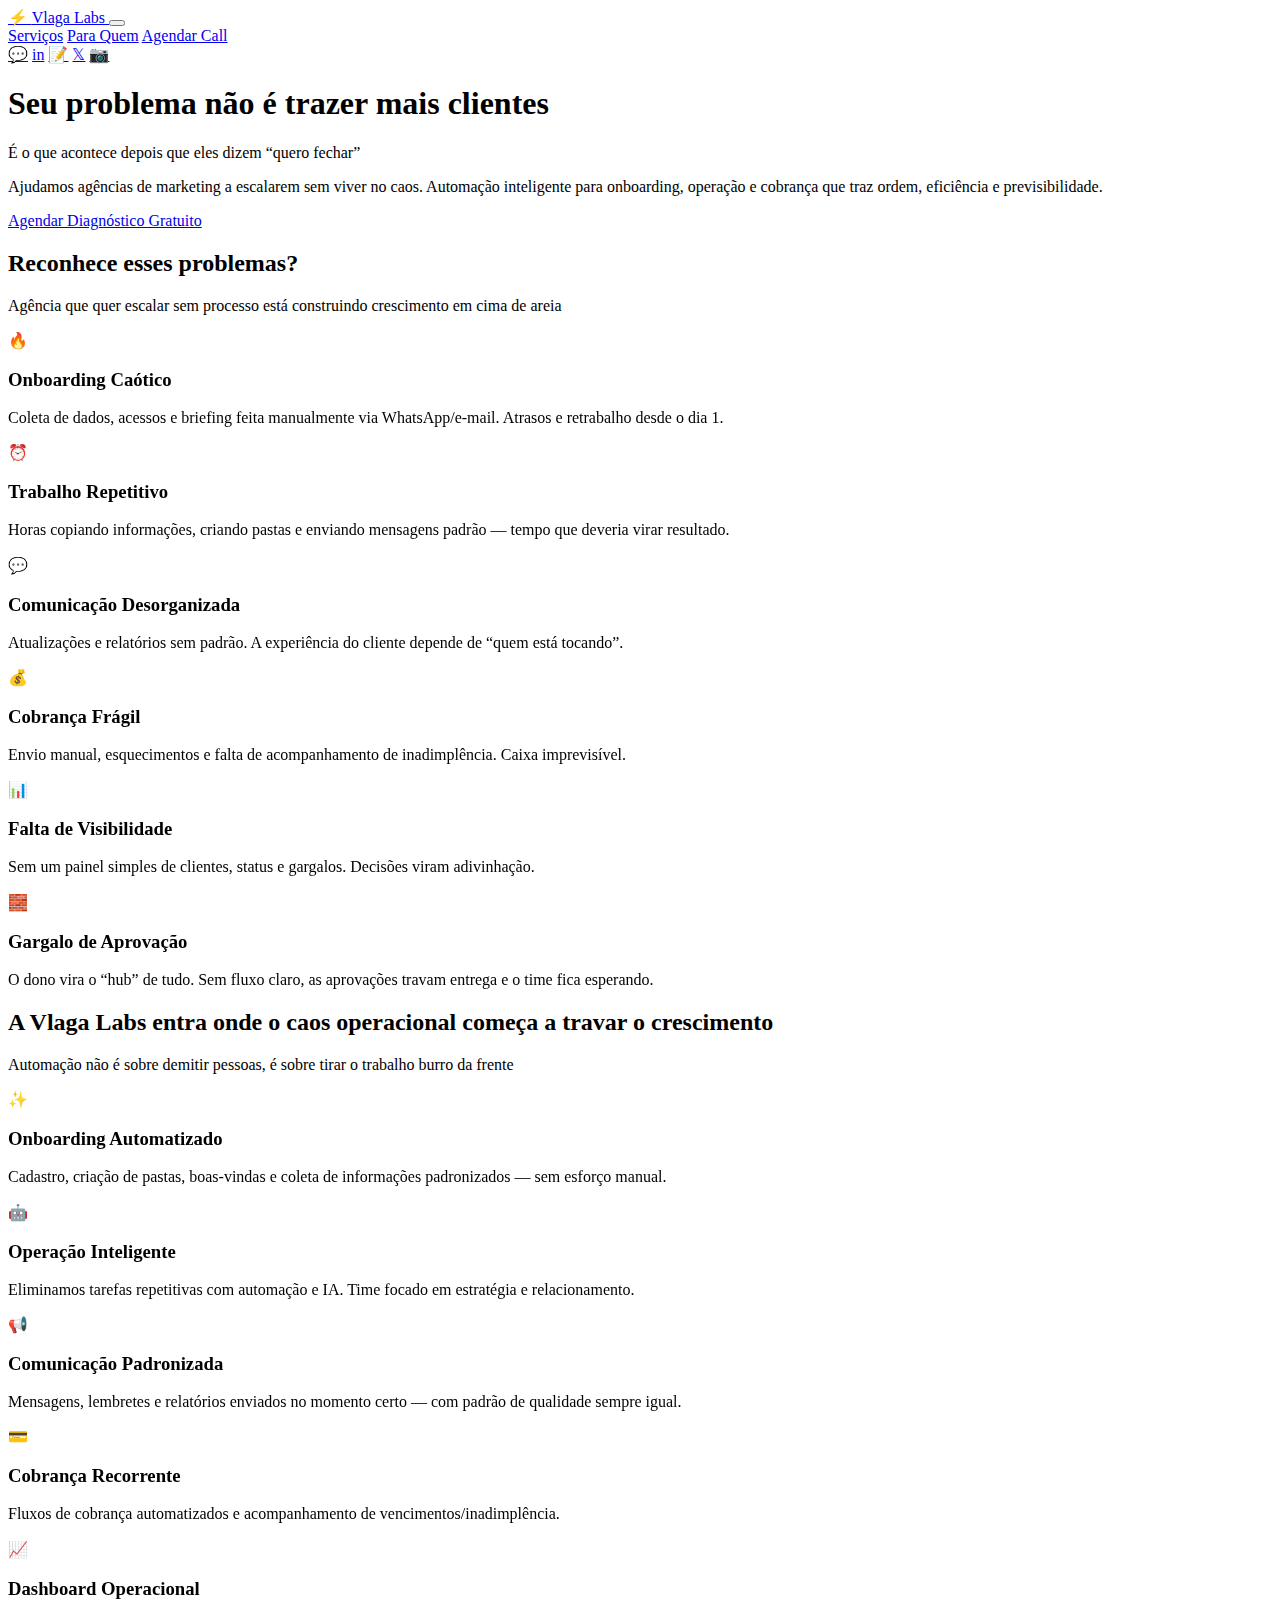
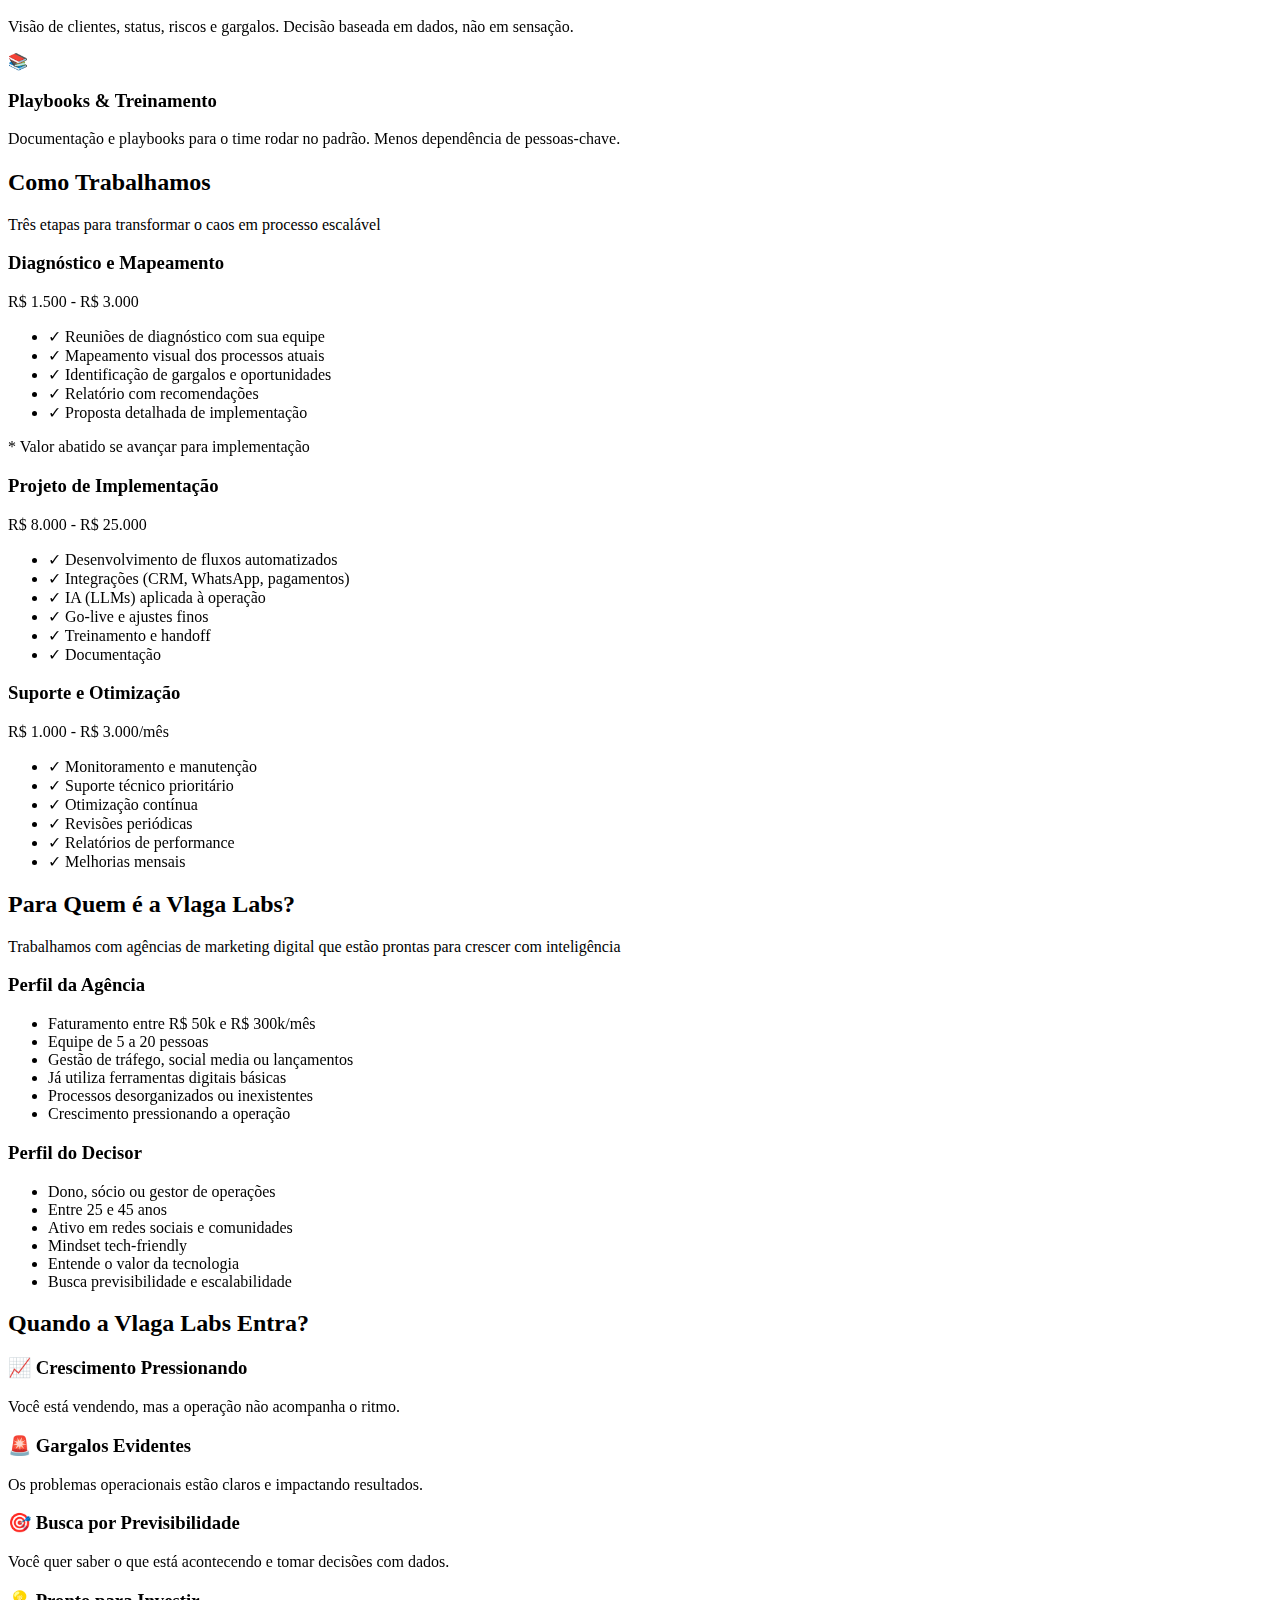
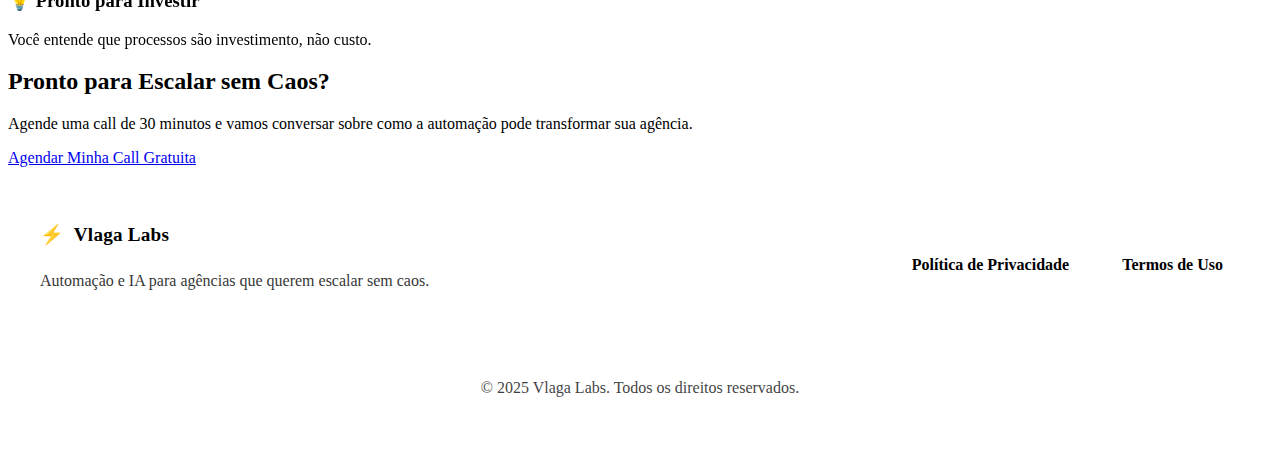
<file: index.html>
<!DOCTYPE html>
<html lang="pt-BR">
<head>
  <meta charset="UTF-8" />
  <meta name="viewport" content="width=device-width, initial-scale=1.0" />
  <title>Vlaga Labs - Automação e IA para Agências</title>
  <meta name="description" content="Ajudamos agências de marketing a escalarem sem viver no caos. Automação inteligente para onboarding, operação e cobrança." />
  <link rel="stylesheet" href="./css/styles.css" />
  <script async src="https://tally.so/widgets/embed.js"></script>
</head>
<body>
 <div data-include="./partials/header.html"></div>

  <section class="hero">
    <div class="hero-content">
      <h1>Seu problema não é trazer mais clientes</h1>
      <p class="subtitle">É o que acontece depois que eles dizem “quero fechar”</p>
      <p class="description">
        Ajudamos agências de marketing a escalarem sem viver no caos. Automação
        inteligente para onboarding, operação e cobrança que traz ordem,
        eficiência e previsibilidade.
      </p>
      <a href="#tally-open=EkdQ8r&tally-layout=modal&tally-width=500&tally-emoji-text=👋&tally-emoji-animation=none&tally-form-events-forwarding=1" class="cta-button">Agendar Diagnóstico Gratuito</a>
    </div>
  </section>

  <!-- Problemas (6 cards) -->
  <section class="problem-section">
    <div class="container">
      <h2 class="section-title">Reconhece esses problemas?</h2>
      <p class="section-subtitle">
        Agência que quer escalar sem processo está construindo crescimento em cima de areia
      </p>

      <div class="problems-grid">
        <div class="problem-card">
          <div class="problem-icon">🔥</div>
          <h3>Onboarding Caótico</h3>
          <p>Coleta de dados, acessos e briefing feita manualmente via WhatsApp/e-mail. Atrasos e retrabalho desde o dia 1.</p>
        </div>

        <div class="problem-card">
          <div class="problem-icon">⏰</div>
          <h3>Trabalho Repetitivo</h3>
          <p>Horas copiando informações, criando pastas e enviando mensagens padrão — tempo que deveria virar resultado.</p>
        </div>

        <div class="problem-card">
          <div class="problem-icon">💬</div>
          <h3>Comunicação Desorganizada</h3>
          <p>Atualizações e relatórios sem padrão. A experiência do cliente depende de “quem está tocando”.</p>
        </div>

        <div class="problem-card">
          <div class="problem-icon">💰</div>
          <h3>Cobrança Frágil</h3>
          <p>Envio manual, esquecimentos e falta de acompanhamento de inadimplência. Caixa imprevisível.</p>
        </div>

        <div class="problem-card">
          <div class="problem-icon">📊</div>
          <h3>Falta de Visibilidade</h3>
          <p>Sem um painel simples de clientes, status e gargalos. Decisões viram adivinhação.</p>
        </div>

        <div class="problem-card">
          <div class="problem-icon">🧱</div>
          <h3>Gargalo de Aprovação</h3>
          <p>O dono vira o “hub” de tudo. Sem fluxo claro, as aprovações travam entrega e o time fica esperando.</p>
        </div>
      </div>
    </div>
  </section>

  <!-- Solução (6 cards) -->
  <section class="solution-section">
    <div class="container">
      <h2 class="section-title section-title--light">
        A Vlaga Labs entra onde o caos operacional começa a travar o crescimento
      </h2>
      <p class="section-subtitle section-subtitle--light">
        Automação não é sobre demitir pessoas, é sobre tirar o trabalho burro da frente
      </p>

      <div class="solutions-grid">
        <div class="solution-card">
          <div class="problem-icon">✨</div>
          <h3>Onboarding Automatizado</h3>
          <p>Cadastro, criação de pastas, boas-vindas e coleta de informações padronizados — sem esforço manual.</p>
        </div>

        <div class="solution-card">
          <div class="problem-icon">🤖</div>
          <h3>Operação Inteligente</h3>
          <p>Eliminamos tarefas repetitivas com automação e IA. Time focado em estratégia e relacionamento.</p>
        </div>

        <div class="solution-card">
          <div class="problem-icon">📢</div>
          <h3>Comunicação Padronizada</h3>
          <p>Mensagens, lembretes e relatórios enviados no momento certo — com padrão de qualidade sempre igual.</p>
        </div>

        <div class="solution-card">
          <div class="problem-icon">💳</div>
          <h3>Cobrança Recorrente</h3>
          <p>Fluxos de cobrança automatizados e acompanhamento de vencimentos/inadimplência.</p>
        </div>

        <div class="solution-card">
          <div class="problem-icon">📈</div>
          <h3>Dashboard Operacional</h3>
          <p>Visão de clientes, status, riscos e gargalos. Decisão baseada em dados, não em sensação.</p>
        </div>

        <div class="solution-card">
          <div class="problem-icon">📚</div>
          <h3>Playbooks & Treinamento</h3>
          <p>Documentação e playbooks para o time rodar no padrão. Menos dependência de pessoas-chave.</p>
        </div>
      </div>
    </div>
  </section>

  <section class="services-section" id="servicos">
    <div class="container">
      <h2 class="section-title">Como Trabalhamos</h2>
      <p class="section-subtitle">Três etapas para transformar o caos em processo escalável</p>

      <div class="services-grid">
        <div class="service-card">
          <div class="service-header">
            <h3>Diagnóstico e Mapeamento</h3>
            <p class="service-price">R$ 1.500 - R$ 3.000</p>
          </div>
          <ul class="service-features">
            <li><span class="checkmark">✓</span> Reuniões de diagnóstico com sua equipe</li>
            <li><span class="checkmark">✓</span> Mapeamento visual dos processos atuais</li>
            <li><span class="checkmark">✓</span> Identificação de gargalos e oportunidades</li>
            <li><span class="checkmark">✓</span> Relatório com recomendações</li>
            <li><span class="checkmark">✓</span> Proposta detalhada de implementação</li>
          </ul>
          <p class="service-note">* Valor abatido se avançar para implementação</p>
        </div>

        <div class="service-card">
          <div class="service-header">
            <h3>Projeto de Implementação</h3>
            <p class="service-price">R$ 8.000 - R$ 25.000</p>
          </div>
          <ul class="service-features">
            <li><span class="checkmark">✓</span> Desenvolvimento de fluxos automatizados</li>
            <li><span class="checkmark">✓</span> Integrações (CRM, WhatsApp, pagamentos)</li>
            <li><span class="checkmark">✓</span> IA (LLMs) aplicada à operação</li>
            <li><span class="checkmark">✓</span> Go-live e ajustes finos</li>
            <li><span class="checkmark">✓</span> Treinamento e handoff</li>
            <li><span class="checkmark">✓</span> Documentação</li>
          </ul>
        </div>

        <div class="service-card">
          <div class="service-header">
            <h3>Suporte e Otimização</h3>
            <p class="service-price">R$ 1.000 - R$ 3.000/mês</p>
          </div>
          <ul class="service-features">
            <li><span class="checkmark">✓</span> Monitoramento e manutenção</li>
            <li><span class="checkmark">✓</span> Suporte técnico prioritário</li>
            <li><span class="checkmark">✓</span> Otimização contínua</li>
            <li><span class="checkmark">✓</span> Revisões periódicas</li>
            <li><span class="checkmark">✓</span> Relatórios de performance</li>
            <li><span class="checkmark">✓</span> Melhorias mensais</li>
          </ul>
        </div>
      </div>
    </div>
  </section>

  <section class="icp-section" id="para-quem">
    <div class="container">
      <h2 class="section-title">Para Quem é a Vlaga Labs?</h2>
      <p class="section-subtitle">
        Trabalhamos com agências de marketing digital que estão prontas para crescer com inteligência
      </p>

      <div class="icp-grid">
        <div class="icp-card">
          <h3>Perfil da Agência</h3>
          <ul>
            <li>Faturamento entre R$ 50k e R$ 300k/mês</li>
            <li>Equipe de 5 a 20 pessoas</li>
            <li>Gestão de tráfego, social media ou lançamentos</li>
            <li>Já utiliza ferramentas digitais básicas</li>
            <li>Processos desorganizados ou inexistentes</li>
            <li>Crescimento pressionando a operação</li>
          </ul>
        </div>

        <div class="icp-card">
          <h3>Perfil do Decisor</h3>
          <ul>
            <li>Dono, sócio ou gestor de operações</li>
            <li>Entre 25 e 45 anos</li>
            <li>Ativo em redes sociais e comunidades</li>
            <li>Mindset tech-friendly</li>
            <li>Entende o valor da tecnologia</li>
            <li>Busca previsibilidade e escalabilidade</li>
          </ul>
        </div>
      </div>
    </div>
  </section>

  <section class="when-section">
    <div class="container">
      <h2 class="section-title section-title--light">Quando a Vlaga Labs Entra?</h2>
      <div class="when-grid">
        <div class="when-card">
          <h3>📈 Crescimento Pressionando</h3>
          <p>Você está vendendo, mas a operação não acompanha o ritmo.</p>
        </div>
        <div class="when-card">
          <h3>🚨 Gargalos Evidentes</h3>
          <p>Os problemas operacionais estão claros e impactando resultados.</p>
        </div>
        <div class="when-card">
          <h3>🎯 Busca por Previsibilidade</h3>
          <p>Você quer saber o que está acontecendo e tomar decisões com dados.</p>
        </div>
        <div class="when-card">
          <h3>💡 Pronto para Investir</h3>
          <p>Você entende que processos são investimento, não custo.</p>
        </div>
      </div>
    </div>
  </section>

  <section class="cta-section">
    <div class="container">
      <h2>Pronto para Escalar sem Caos?</h2>
      <p>Agende uma call de 30 minutos e vamos conversar sobre como a automação pode transformar sua agência.</p>
      <a href="#tally-open=EkdQ8r&tally-layout=modal&tally-width=500&tally-emoji-text=👋&tally-emoji-animation=none&tally-form-events-forwarding=1" class="cta-button">Agendar Minha Call Gratuita</a>
    </div>
  </section>

<div data-include="./partials/footer.html"></div>
<script src="./js/include.js"></script>
</body>
</html>
</file>
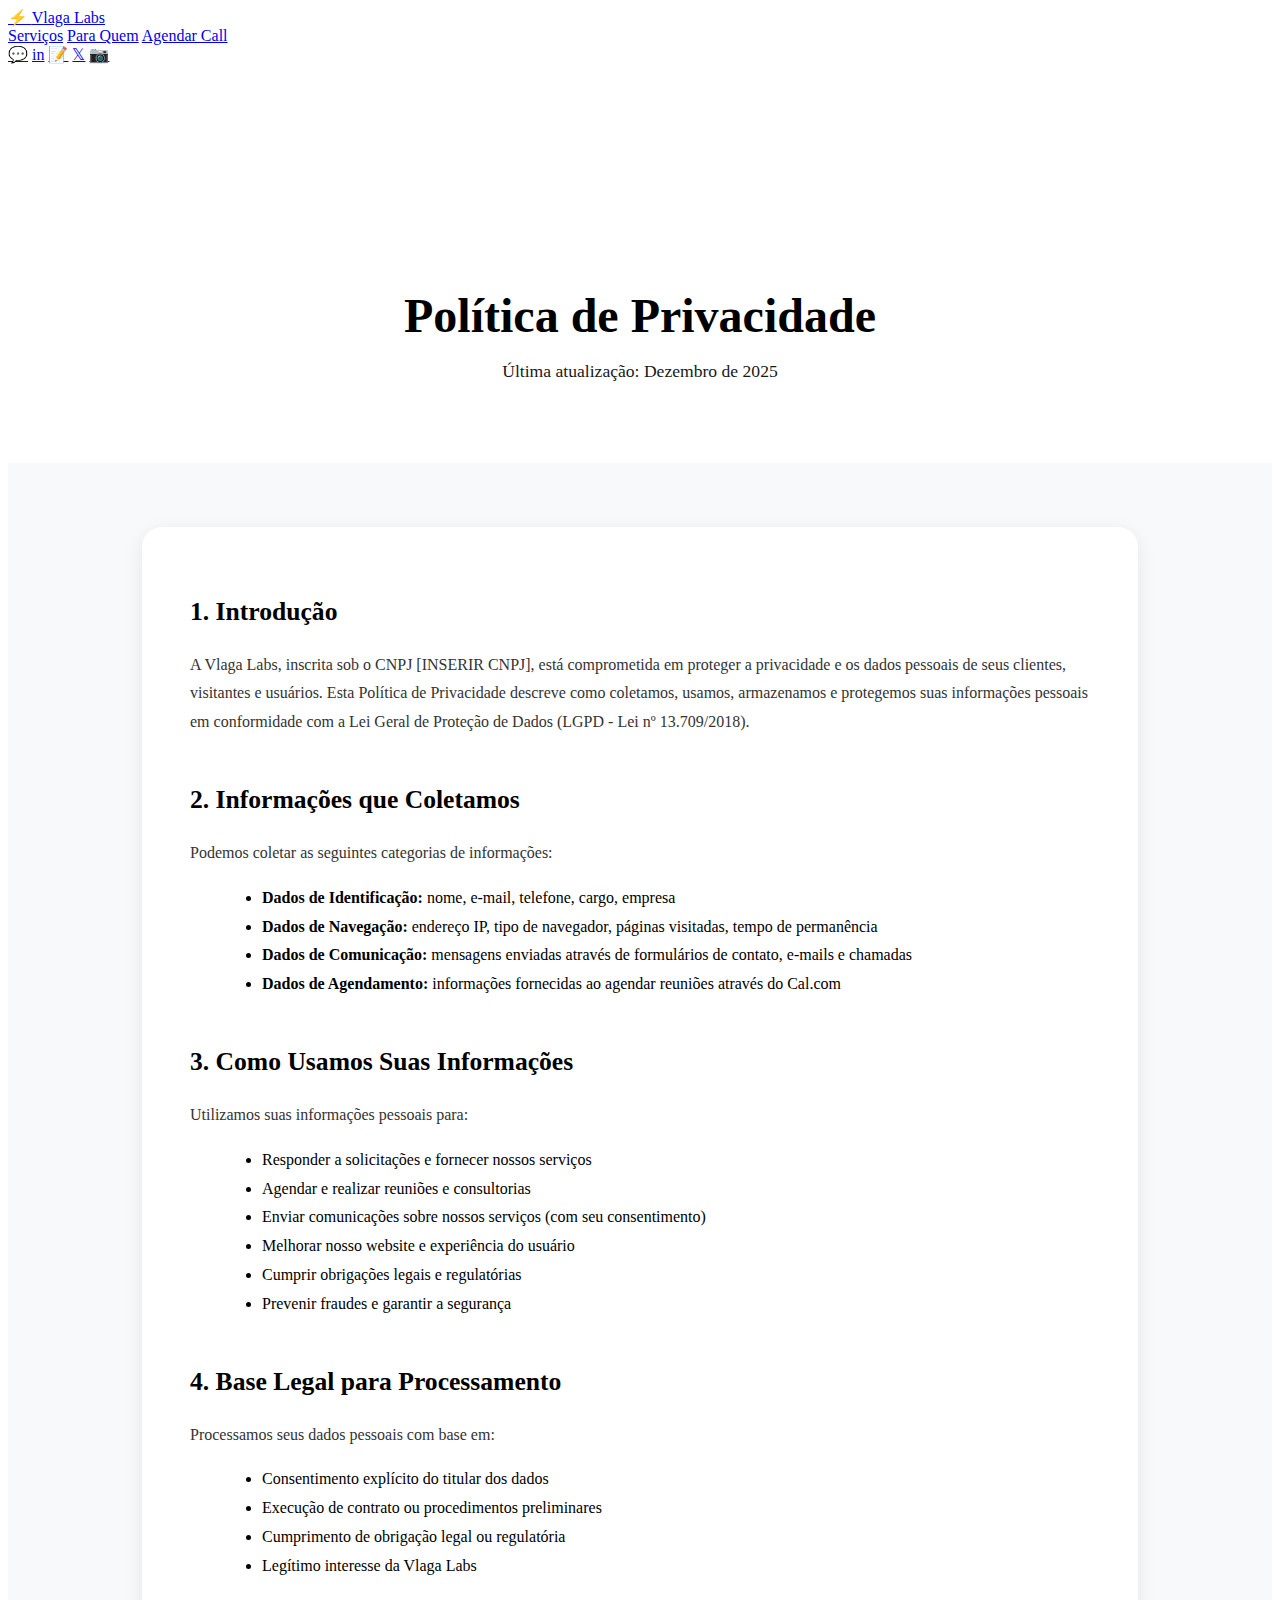
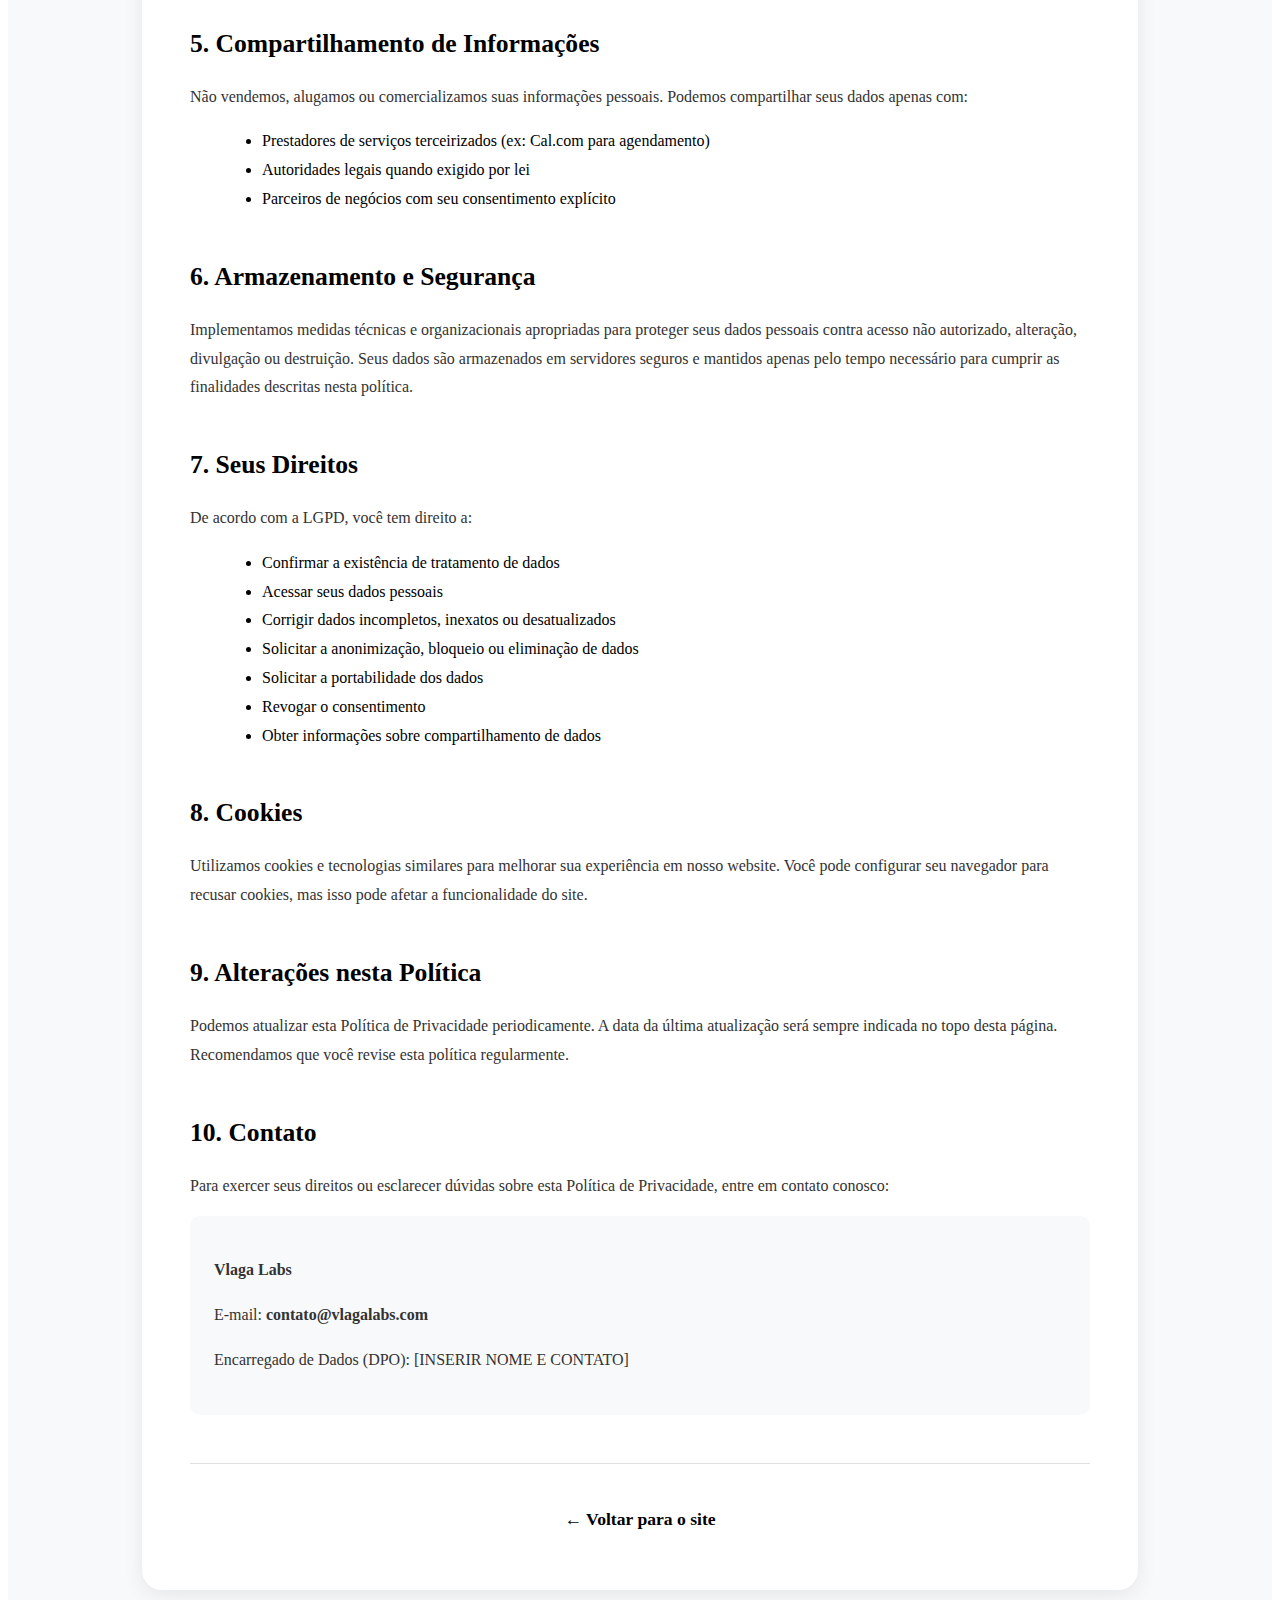
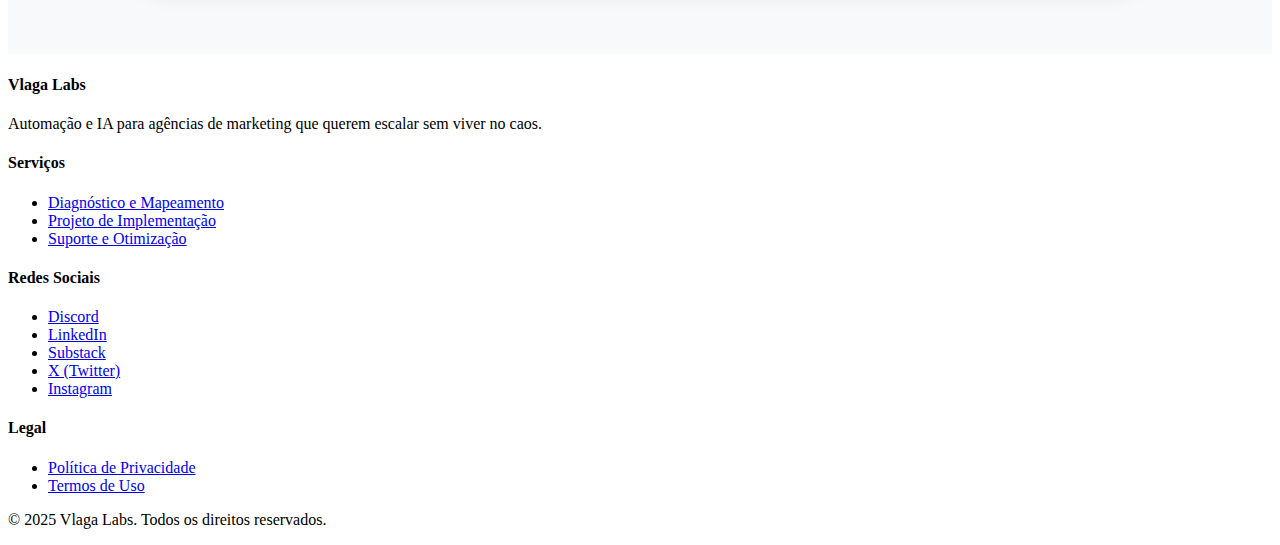
<file: politica-privacidade.html>
<!DOCTYPE html>
<html lang="pt-BR">
<head>
  <meta charset="UTF-8" />
  <meta name="viewport" content="width=device-width, initial-scale=1.0" />
  <title>Política de Privacidade - Vlaga Labs</title>
  <link rel="stylesheet" href="css/styles.css" />
  <link rel="stylesheet" href="css/legal.css" />
</head>
<body>
  <!-- Header -->
  <header>
    <nav>
      <a href="/" class="logo">
        <span class="logo-mark">⚡</span>
        <span>Vlaga Labs</span>
      </a>
      <div class="nav-links">
        <a href="/#servicos">Serviços</a>
        <a href="/#para-quem">Para Quem</a>
        <a href="/#agendar">Agendar Call</a>
      </div>
      <div class="social-links">
        <a href="https://discord.com" target="_blank" title="Discord">💬</a>
        <a href="https://linkedin.com" target="_blank" title="LinkedIn">in</a>
        <a href="https://substack.com" target="_blank" title="Substack">📝</a>
        <a href="https://x.com" target="_blank" title="X">𝕏</a>
        <a href="https://instagram.com" target="_blank" title="Instagram">📷</a>
      </div>
    </nav>
  </header>

  <!-- Hero Legal -->
  <section class="legal-hero">
    <div class="container">
      <h1>Política de Privacidade</h1>
      <p class="legal-date">Última atualização: Dezembro de 2025</p>
    </div>
  </section>

  <!-- Content -->
  <section class="legal-content">
    <div class="container">
      <div class="legal-wrapper">
        
        <div class="legal-section">
          <h2>1. Introdução</h2>
          <p>
            A Vlaga Labs, inscrita sob o CNPJ [INSERIR CNPJ], está comprometida
            em proteger a privacidade e os dados pessoais de seus clientes,
            visitantes e usuários. Esta Política de Privacidade descreve como
            coletamos, usamos, armazenamos e protegemos suas informações
            pessoais em conformidade com a Lei Geral de Proteção de Dados (LGPD
            - Lei nº 13.709/2018).
          </p>
        </div>

        <div class="legal-section">
          <h2>2. Informações que Coletamos</h2>
          <p>Podemos coletar as seguintes categorias de informações:</p>
          <ul>
            <li>
              <strong>Dados de Identificação:</strong> nome, e-mail, telefone,
              cargo, empresa
            </li>
            <li>
              <strong>Dados de Navegação:</strong> endereço IP, tipo de
              navegador, páginas visitadas, tempo de permanência
            </li>
            <li>
              <strong>Dados de Comunicação:</strong> mensagens enviadas através
              de formulários de contato, e-mails e chamadas
            </li>
            <li>
              <strong>Dados de Agendamento:</strong> informações fornecidas ao
              agendar reuniões através do Cal.com
            </li>
          </ul>
        </div>

        <div class="legal-section">
          <h2>3. Como Usamos Suas Informações</h2>
          <p>Utilizamos suas informações pessoais para:</p>
          <ul>
            <li>Responder a solicitações e fornecer nossos serviços</li>
            <li>Agendar e realizar reuniões e consultorias</li>
            <li>
              Enviar comunicações sobre nossos serviços (com seu consentimento)
            </li>
            <li>Melhorar nosso website e experiência do usuário</li>
            <li>Cumprir obrigações legais e regulatórias</li>
            <li>Prevenir fraudes e garantir a segurança</li>
          </ul>
        </div>

        <div class="legal-section">
          <h2>4. Base Legal para Processamento</h2>
          <p>Processamos seus dados pessoais com base em:</p>
          <ul>
            <li>Consentimento explícito do titular dos dados</li>
            <li>Execução de contrato ou procedimentos preliminares</li>
            <li>Cumprimento de obrigação legal ou regulatória</li>
            <li>Legítimo interesse da Vlaga Labs</li>
          </ul>
        </div>

        <div class="legal-section">
          <h2>5. Compartilhamento de Informações</h2>
          <p>
            Não vendemos, alugamos ou comercializamos suas informações pessoais.
            Podemos compartilhar seus dados apenas com:
          </p>
          <ul>
            <li>
              Prestadores de serviços terceirizados (ex: Cal.com para
              agendamento)
            </li>
            <li>Autoridades legais quando exigido por lei</li>
            <li>Parceiros de negócios com seu consentimento explícito</li>
          </ul>
        </div>

        <div class="legal-section">
          <h2>6. Armazenamento e Segurança</h2>
          <p>
            Implementamos medidas técnicas e organizacionais apropriadas para
            proteger seus dados pessoais contra acesso não autorizado, alteração,
            divulgação ou destruição. Seus dados são armazenados em servidores
            seguros e mantidos apenas pelo tempo necessário para cumprir as
            finalidades descritas nesta política.
          </p>
        </div>

        <div class="legal-section">
          <h2>7. Seus Direitos</h2>
          <p>De acordo com a LGPD, você tem direito a:</p>
          <ul>
            <li>Confirmar a existência de tratamento de dados</li>
            <li>Acessar seus dados pessoais</li>
            <li>Corrigir dados incompletos, inexatos ou desatualizados</li>
            <li>Solicitar a anonimização, bloqueio ou eliminação de dados</li>
            <li>Solicitar a portabilidade dos dados</li>
            <li>Revogar o consentimento</li>
            <li>Obter informações sobre compartilhamento de dados</li>
          </ul>
        </div>

        <div class="legal-section">
          <h2>8. Cookies</h2>
          <p>
            Utilizamos cookies e tecnologias similares para melhorar sua
            experiência em nosso website. Você pode configurar seu navegador para
            recusar cookies, mas isso pode afetar a funcionalidade do site.
          </p>
        </div>

        <div class="legal-section">
          <h2>9. Alterações nesta Política</h2>
          <p>
            Podemos atualizar esta Política de Privacidade periodicamente. A data
            da última atualização será sempre indicada no topo desta página.
            Recomendamos que você revise esta política regularmente.
          </p>
        </div>

        <div class="legal-section">
          <h2>10. Contato</h2>
          <p>
            Para exercer seus direitos ou esclarecer dúvidas sobre esta Política
            de Privacidade, entre em contato conosco:
          </p>
          <div class="contact-box">
            <p><strong>Vlaga Labs</strong></p>
            <p>E-mail: <a href="mailto:contato@vlagalabs.com">contato@vlagalabs.com</a></p>
            <p>Encarregado de Dados (DPO): [INSERIR NOME E CONTATO]</p>
          </div>
        </div>

        <div class="back-link-wrapper">
          <a href="/" class="back-link">← Voltar para o site</a>
        </div>

      </div>
    </div>
  </section>

  <!-- Footer -->
  <footer>
    <div class="footer-content">
      <div class="footer-section">
        <h4>Vlaga Labs</h4>
        <p>
          Automação e IA para agências de marketing que querem escalar sem
          viver no caos.
        </p>
      </div>
      <div class="footer-section">
        <h4>Serviços</h4>
        <ul>
          <li><a href="/#servicos">Diagnóstico e Mapeamento</a></li>
          <li><a href="/#servicos">Projeto de Implementação</a></li>
          <li><a href="/#servicos">Suporte e Otimização</a></li>
        </ul>
      </div>
      <div class="footer-section">
        <h4>Redes Sociais</h4>
        <ul>
          <li><a href="https://discord.com" target="_blank">Discord</a></li>
          <li><a href="https://linkedin.com" target="_blank">LinkedIn</a></li>
          <li><a href="https://substack.com" target="_blank">Substack</a></li>
          <li><a href="https://x.com" target="_blank">X (Twitter)</a></li>
          <li><a href="https://instagram.com" target="_blank">Instagram</a></li>
        </ul>
      </div>
      <div class="footer-section">
        <h4>Legal</h4>
        <ul>
          <li><a href="/politica-privacidade.html">Política de Privacidade</a></li>
          <li><a href="/termos-uso.html">Termos de Uso</a></li>
        </ul>
      </div>
    </div>
    <div class="footer-bottom">
      <p>&copy; 2025 Vlaga Labs. Todos os direitos reservados.</p>
    </div>
  </footer>
</body>
</html>
</file>
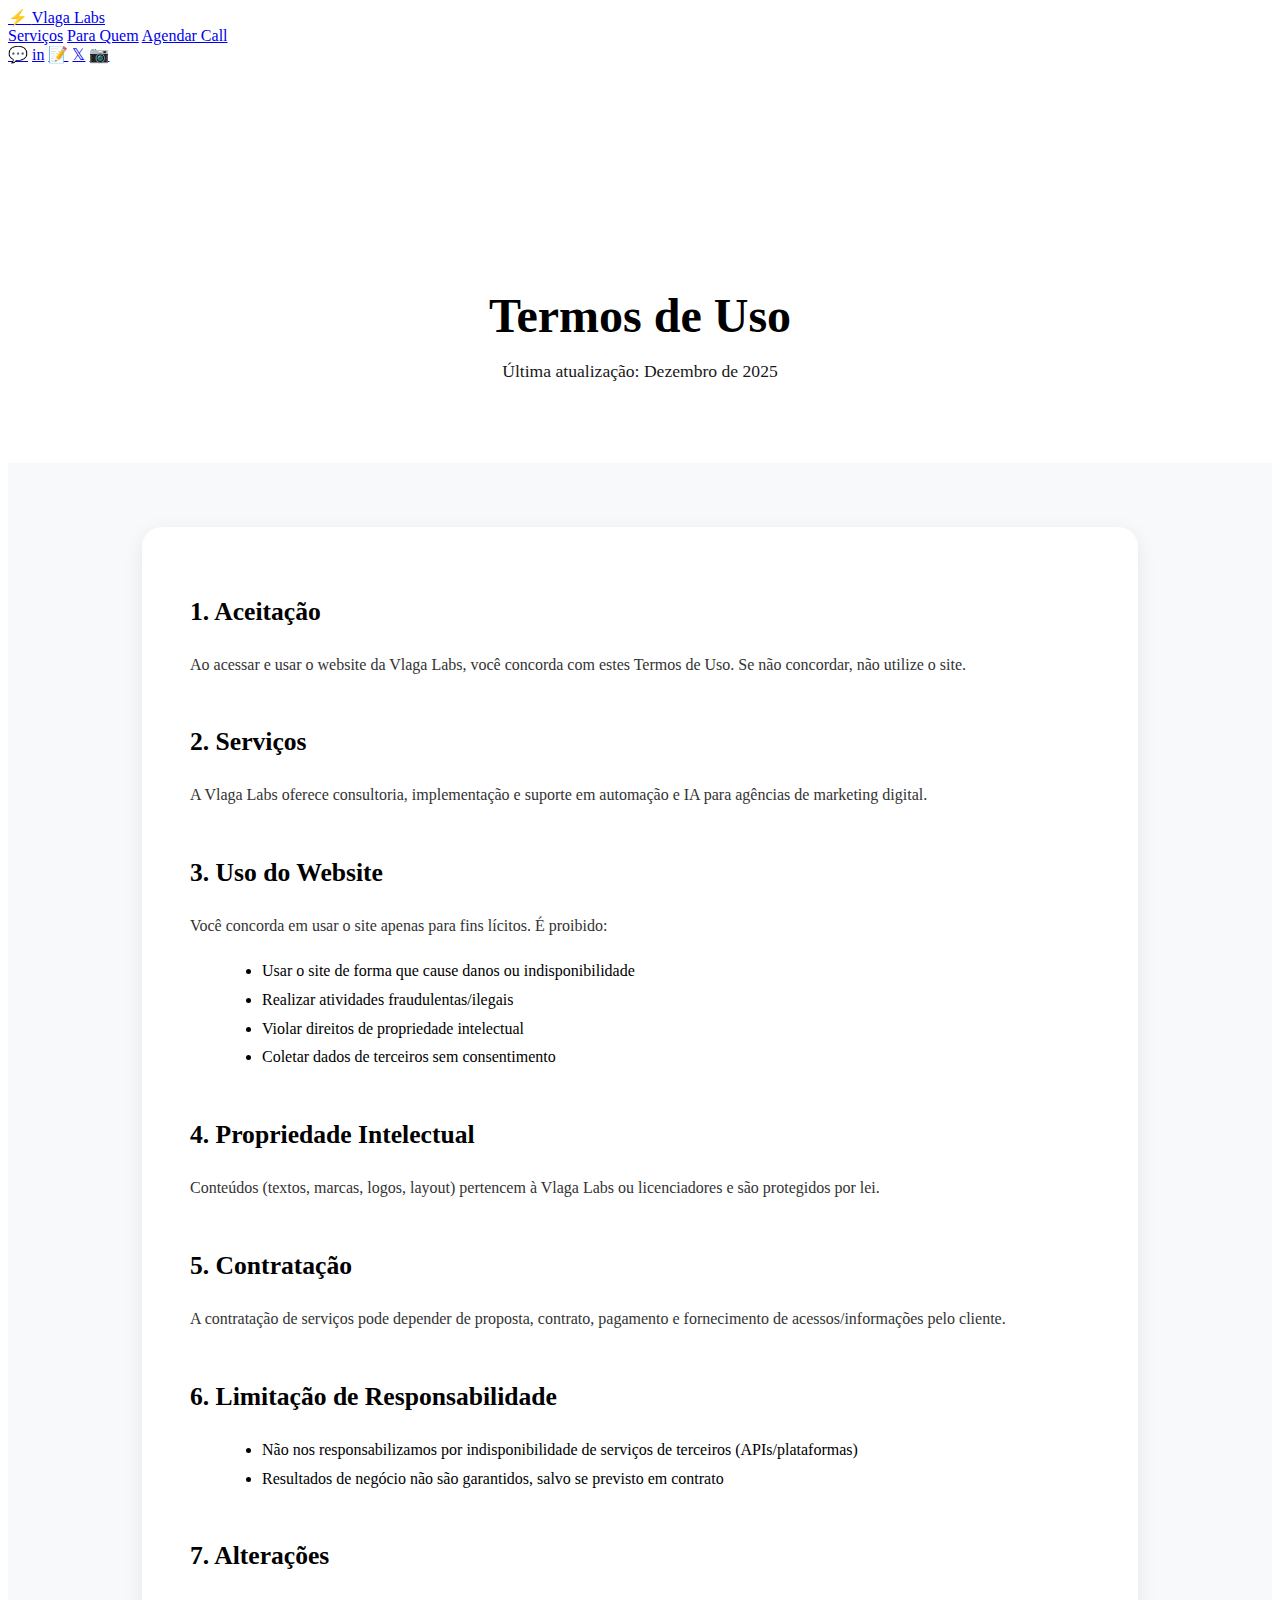
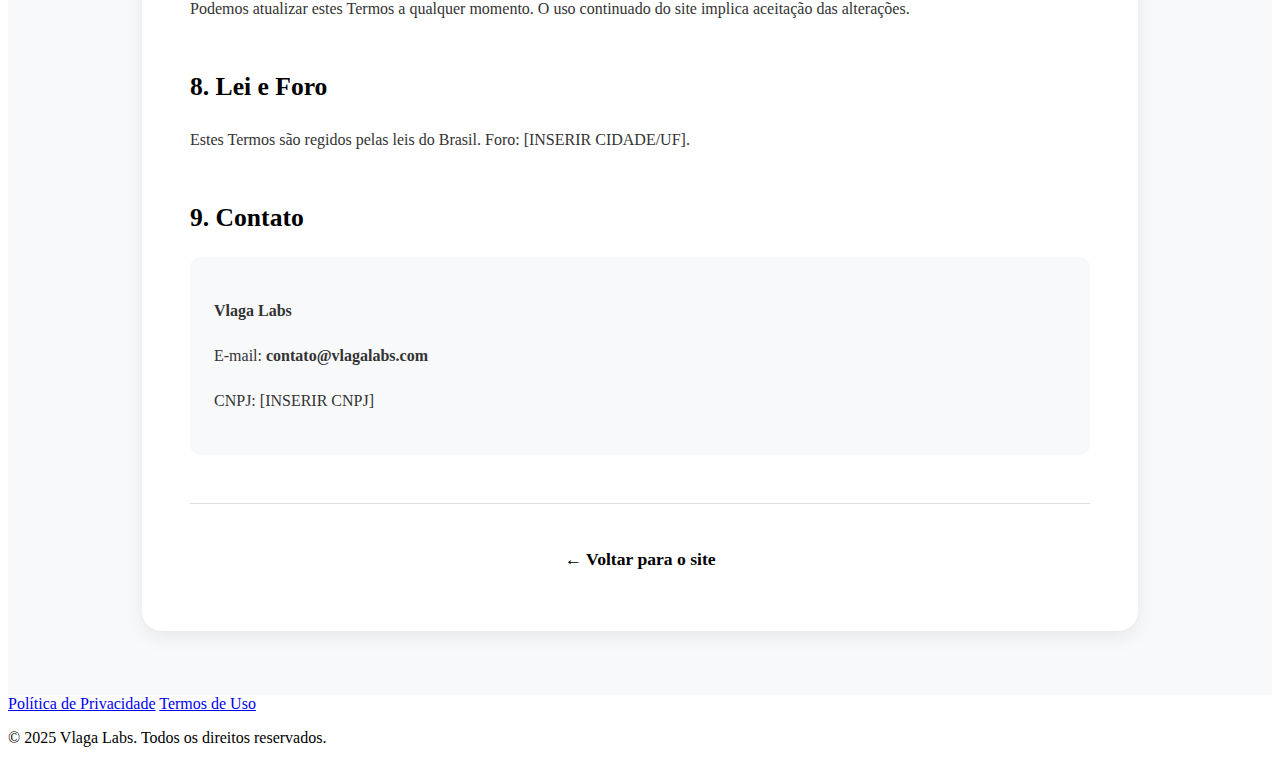
<file: termos-uso.html>
<!DOCTYPE html>
<html lang="pt-BR">
<head>
  <meta charset="UTF-8" />
  <meta name="viewport" content="width=device-width, initial-scale=1.0" />
  <title>Termos de Uso - Vlaga Labs</title>
  <link rel="stylesheet" href="./css/styles.css" />
  <link rel="stylesheet" href="./css/legal.css" />
</head>
<body>
  <header>
    <nav>
      <a href="./index.html" class="logo">
        <span class="logo-mark">⚡</span>
        <span>Vlaga Labs</span>
      </a>

      <div class="nav-links">
        <a href="./index.html#servicos">Serviços</a>
        <a href="./index.html#para-quem">Para Quem</a>
        <a href="./index.html#agendar">Agendar Call</a>
      </div>

      <div class="social-links">
        <a href="https://discord.com" target="_blank" rel="noreferrer" title="Discord">💬</a>
        <a href="https://linkedin.com" target="_blank" rel="noreferrer" title="LinkedIn">in</a>
        <a href="https://substack.com" target="_blank" rel="noreferrer" title="Substack">📝</a>
        <a href="https://x.com" target="_blank" rel="noreferrer" title="X">𝕏</a>
        <a href="https://instagram.com" target="_blank" rel="noreferrer" title="Instagram">📷</a>
      </div>
    </nav>
  </header>

  <section class="legal-hero">
    <div class="container">
      <h1>Termos de Uso</h1>
      <p class="legal-date">Última atualização: Dezembro de 2025</p>
    </div>
  </section>

  <section class="legal-content">
    <div class="container">
      <div class="legal-wrapper">
        <div class="legal-section">
          <h2>1. Aceitação</h2>
          <p>
            Ao acessar e usar o website da Vlaga Labs, você concorda com estes Termos de Uso. Se não concordar, não utilize o site.
          </p>
        </div>

        <div class="legal-section">
          <h2>2. Serviços</h2>
          <p>
            A Vlaga Labs oferece consultoria, implementação e suporte em automação e IA para agências de marketing digital.
          </p>
        </div>

        <div class="legal-section">
          <h2>3. Uso do Website</h2>
          <p>Você concorda em usar o site apenas para fins lícitos. É proibido:</p>
          <ul>
            <li>Usar o site de forma que cause danos ou indisponibilidade</li>
            <li>Realizar atividades fraudulentas/ilegais</li>
            <li>Violar direitos de propriedade intelectual</li>
            <li>Coletar dados de terceiros sem consentimento</li>
          </ul>
        </div>

        <div class="legal-section">
          <h2>4. Propriedade Intelectual</h2>
          <p>
            Conteúdos (textos, marcas, logos, layout) pertencem à Vlaga Labs ou licenciadores e são protegidos por lei.
          </p>
        </div>

        <div class="legal-section">
          <h2>5. Contratação</h2>
          <p>
            A contratação de serviços pode depender de proposta, contrato, pagamento e fornecimento de acessos/informações pelo cliente.
          </p>
        </div>

        <div class="legal-section">
          <h2>6. Limitação de Responsabilidade</h2>
          <ul>
            <li>Não nos responsabilizamos por indisponibilidade de serviços de terceiros (APIs/plataformas)</li>
            <li>Resultados de negócio não são garantidos, salvo se previsto em contrato</li>
          </ul>
        </div>

        <div class="legal-section">
          <h2>7. Alterações</h2>
          <p>
            Podemos atualizar estes Termos a qualquer momento. O uso continuado do site implica aceitação das alterações.
          </p>
        </div>

        <div class="legal-section">
          <h2>8. Lei e Foro</h2>
          <p>
            Estes Termos são regidos pelas leis do Brasil. Foro: [INSERIR CIDADE/UF].
          </p>
        </div>

        <div class="legal-section">
          <h2>9. Contato</h2>
          <div class="contact-box">
            <p><strong>Vlaga Labs</strong></p>
            <p>E-mail: <a href="mailto:contato@vlagalabs.com">contato@vlagalabs.com</a></p>
            <p>CNPJ: [INSERIR CNPJ]</p>
          </div>
        </div>

        <div class="back-link-wrapper">
          <a href="./index.html" class="back-link">← Voltar para o site</a>
        </div>
      </div>
    </div>
  </section>

  <footer>
    <div class="footer-simple">
      <a href="./politica-privacidade.html">Política de Privacidade</a>
      <a href="./termos-uso.html">Termos de Uso</a>
    </div>
    <div class="footer-bottom">
      <p>&copy; 2025 Vlaga Labs. Todos os direitos reservados.</p>
    </div>
  </footer>
</body>
</html>
</file>
<file: css/styles.css>
/* Correção de âncoras com header fixo */
section {
  scroll-margin-top: 90px;
}

/* Dinamicidade: hover mais forte e sombra */
.problem-card,
.solution-card,
.service-card,
.icp-card,
.when-card {
  transition: transform 0.25s ease, box-shadow 0.25s ease, border-color 0.25s ease;
  will-change: transform;
}

.problem-card:hover,
.solution-card:hover,
.icp-card:hover,
.when-card:hover {
  transform: translateY(-8px);
  box-shadow: 0 18px 50px rgba(0, 0, 0, 0.12);
}

/* Dinamicidade: animação leve de entrada (CSS-only) */
@keyframes fadeUp {
  from { opacity: 0; transform: translateY(12px); }
  to { opacity: 1; transform: translateY(0); }
}

.hero-content,
.section-title,
.section-subtitle,
.problem-card,
.solution-card,
.service-card,
.icp-card,
.when-card {
  animation: fadeUp 0.7s ease both;
}

/* Footer bonito (somente links legais) */
.site-footer {
  background: var(--primary-green);
  color: var(--text-white);
  padding: 3.5rem 2rem 2rem;
}

.site-footer .footer-inner {
  max-width: 1200px;
  margin: 0 auto 2rem;
  display: flex;
  align-items: center;
  justify-content: space-between;
  gap: 2rem;
}

.site-footer .footer-brand {
  display: flex;
  flex-direction: column;
  gap: 0.6rem;
}

.site-footer .footer-logo {
  display: flex;
  align-items: center;
  gap: 0.6rem;
  font-weight: 800;
  font-size: 1.2rem;
  letter-spacing: 0.2px;
}

.site-footer .footer-tagline {
  opacity: 0.8;
  max-width: 520px;
}

.site-footer .footer-links {
  display: flex;
  gap: 1.2rem;
  align-items: center;
}

.site-footer .footer-links a {
  color: var(--text-gray);
  text-decoration: none;
  font-weight: 700;
  padding: 0.75rem 1rem;
  border-radius: 999px;
  border: 1px solid rgba(255, 255, 255, 0.14);
  background: rgba(255, 255, 255, 0.04);
  transition: transform 0.2s ease, background 0.2s ease, border-color 0.2s ease, color 0.2s ease;
}

.site-footer .footer-links a:hover {
  color: var(--text-white);
  background: rgba(255, 255, 255, 0.10);
  border-color: rgba(255, 255, 255, 0.22);
  transform: translateY(-2px);
}

.site-footer .footer-bottom {
  max-width: 1200px;
  margin: 0 auto;
  text-align: center;
  padding-top: 1.5rem;
  border-top: 1px solid rgba(255, 255, 255, 0.10);
  opacity: 0.75;
}

/* Responsivo */
@media (max-width: 768px) {
  .site-footer .footer-inner {
    flex-direction: column;
    text-align: center;
  }
}
</file>
<file: css/legal.css>
.legal-hero {
  background: linear-gradient(135deg, var(--primary-green) 0%, var(--light-green) 100%);
  color: var(--text-white);
  padding: 8rem 2rem 4rem;
  text-align: center;
  margin-top: 4rem; /* compensa header fixo */
}

.legal-hero h1 {
  font-size: 3rem;
  font-weight: 800;
  margin-bottom: 1rem;
}

.legal-date {
  font-size: 1.1rem;
  opacity: 0.9;
}

.legal-content {
  padding: 4rem 0;
  background: #f8f9fa;
}

.legal-wrapper {
  max-width: 900px;
  margin: 0 auto;
  background: #ffffff;
  padding: 3rem;
  border-radius: 20px;
  box-shadow: 0 5px 20px rgba(0, 0, 0, 0.08);
}

.legal-section {
  margin-bottom: 3rem;
}

.legal-section h2 {
  color: var(--primary-green);
  font-size: 1.6rem;
  font-weight: 700;
  margin-bottom: 1rem;
  padding-bottom: 0.5rem;
  border-bottom: 2px solid var(--accent-green);
}

.legal-section p {
  margin-bottom: 1rem;
  line-height: 1.8;
  color: #333333;
}

.legal-section ul {
  margin: 1rem 0 1rem 2rem;
  line-height: 1.8;
}

.contact-box {
  background: #f8f9fa;
  padding: 1.5rem;
  border-radius: 10px;
  border-left: 4px solid var(--primary-green);
  margin-top: 1rem;
}

.contact-box a {
  color: var(--primary-green);
  text-decoration: none;
  font-weight: 600;
}

.contact-box a:hover {
  text-decoration: underline;
}

.back-link-wrapper {
  text-align: center;
  padding-top: 2rem;
  border-top: 1px solid #e0e0e0;
}

.back-link {
  display: inline-block;
  color: var(--primary-green);
  text-decoration: none;
  font-weight: 700;
  font-size: 1.1rem;
  padding: 0.8rem 2rem;
  border: 2px solid var(--primary-green);
  border-radius: 50px;
  transition: all 0.3s;
}

.back-link:hover {
  background: var(--primary-green);
  color: #ffffff;
  transform: translateY(-2px);
}

@media (max-width: 768px) {
  .legal-hero {
    padding: 6rem 1rem 3rem;
  }
  .legal-hero h1 {
    font-size: 2rem;
  }
  .legal-wrapper {
    padding: 2rem 1.5rem;
  }
  .legal-section h2 {
    font-size: 1.3rem;
  }
  .legal-section ul {
    margin-left: 1.5rem;
  }
}
</file>
